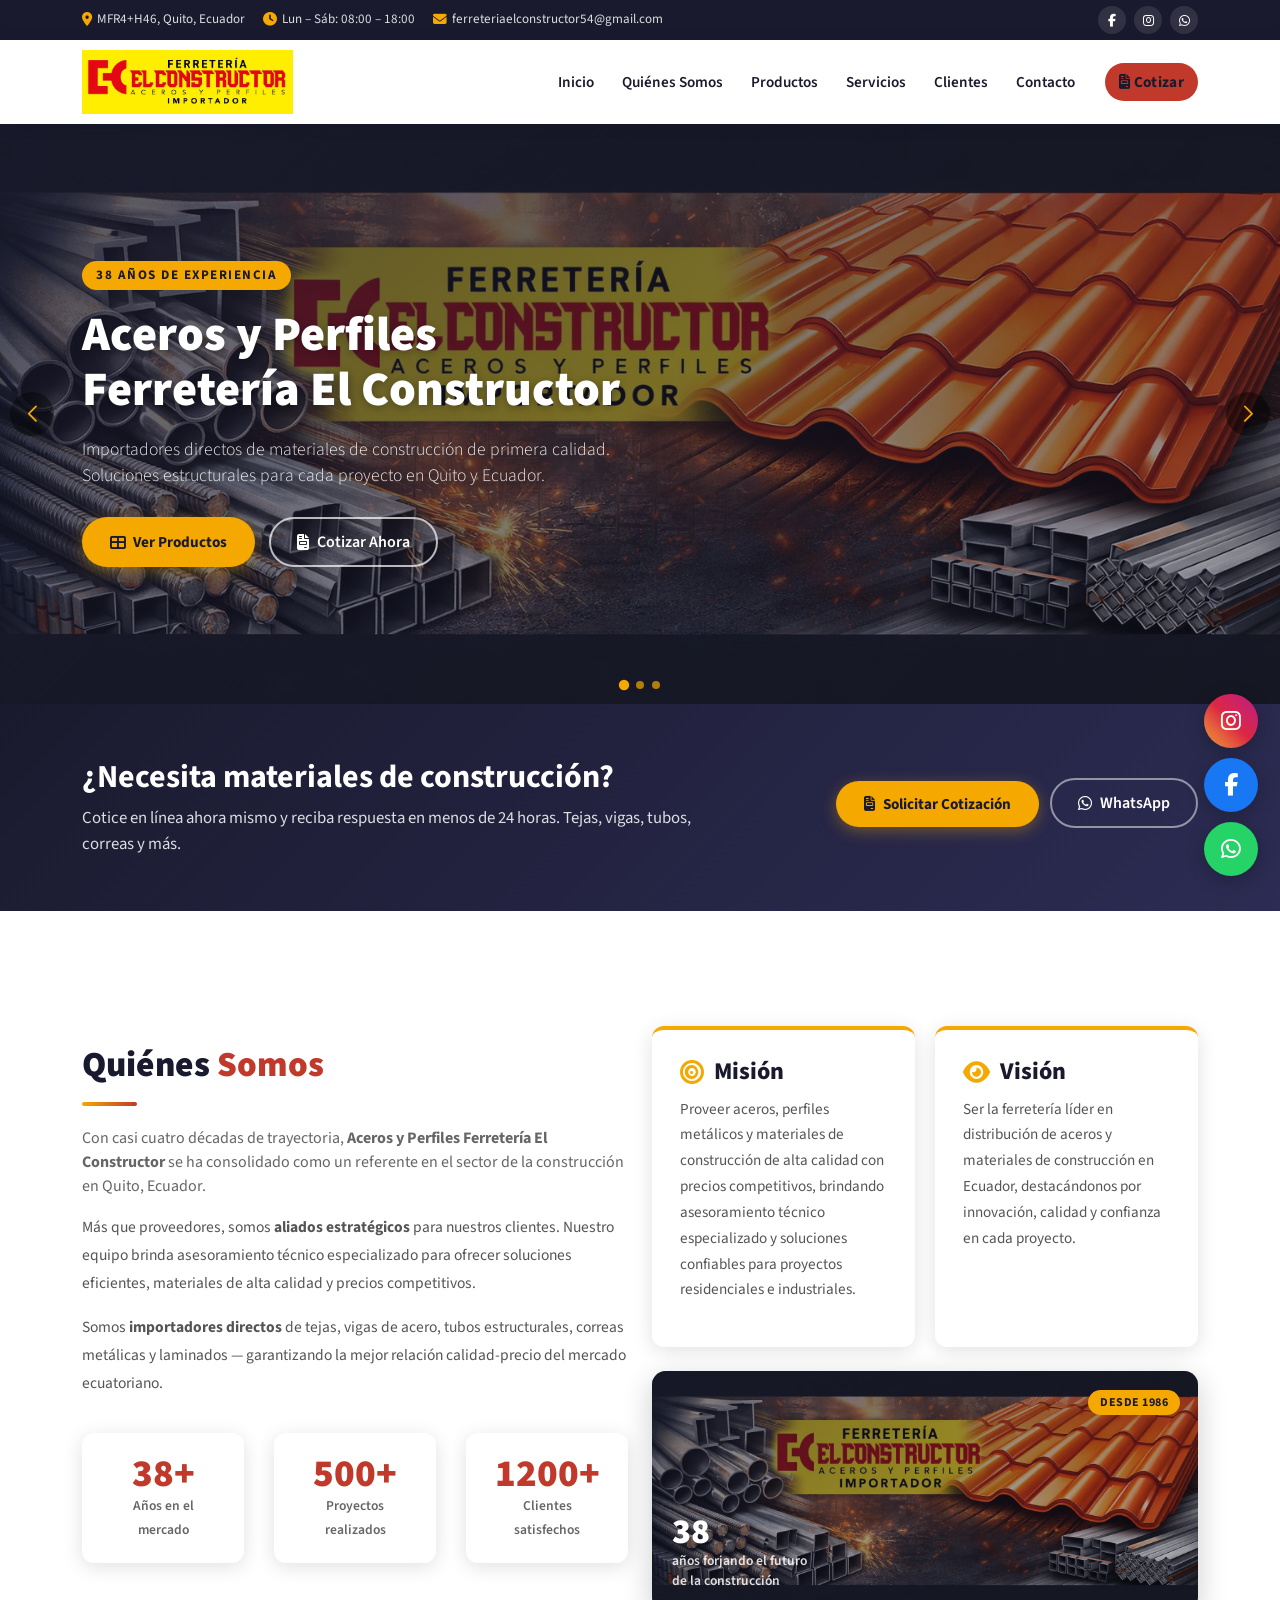
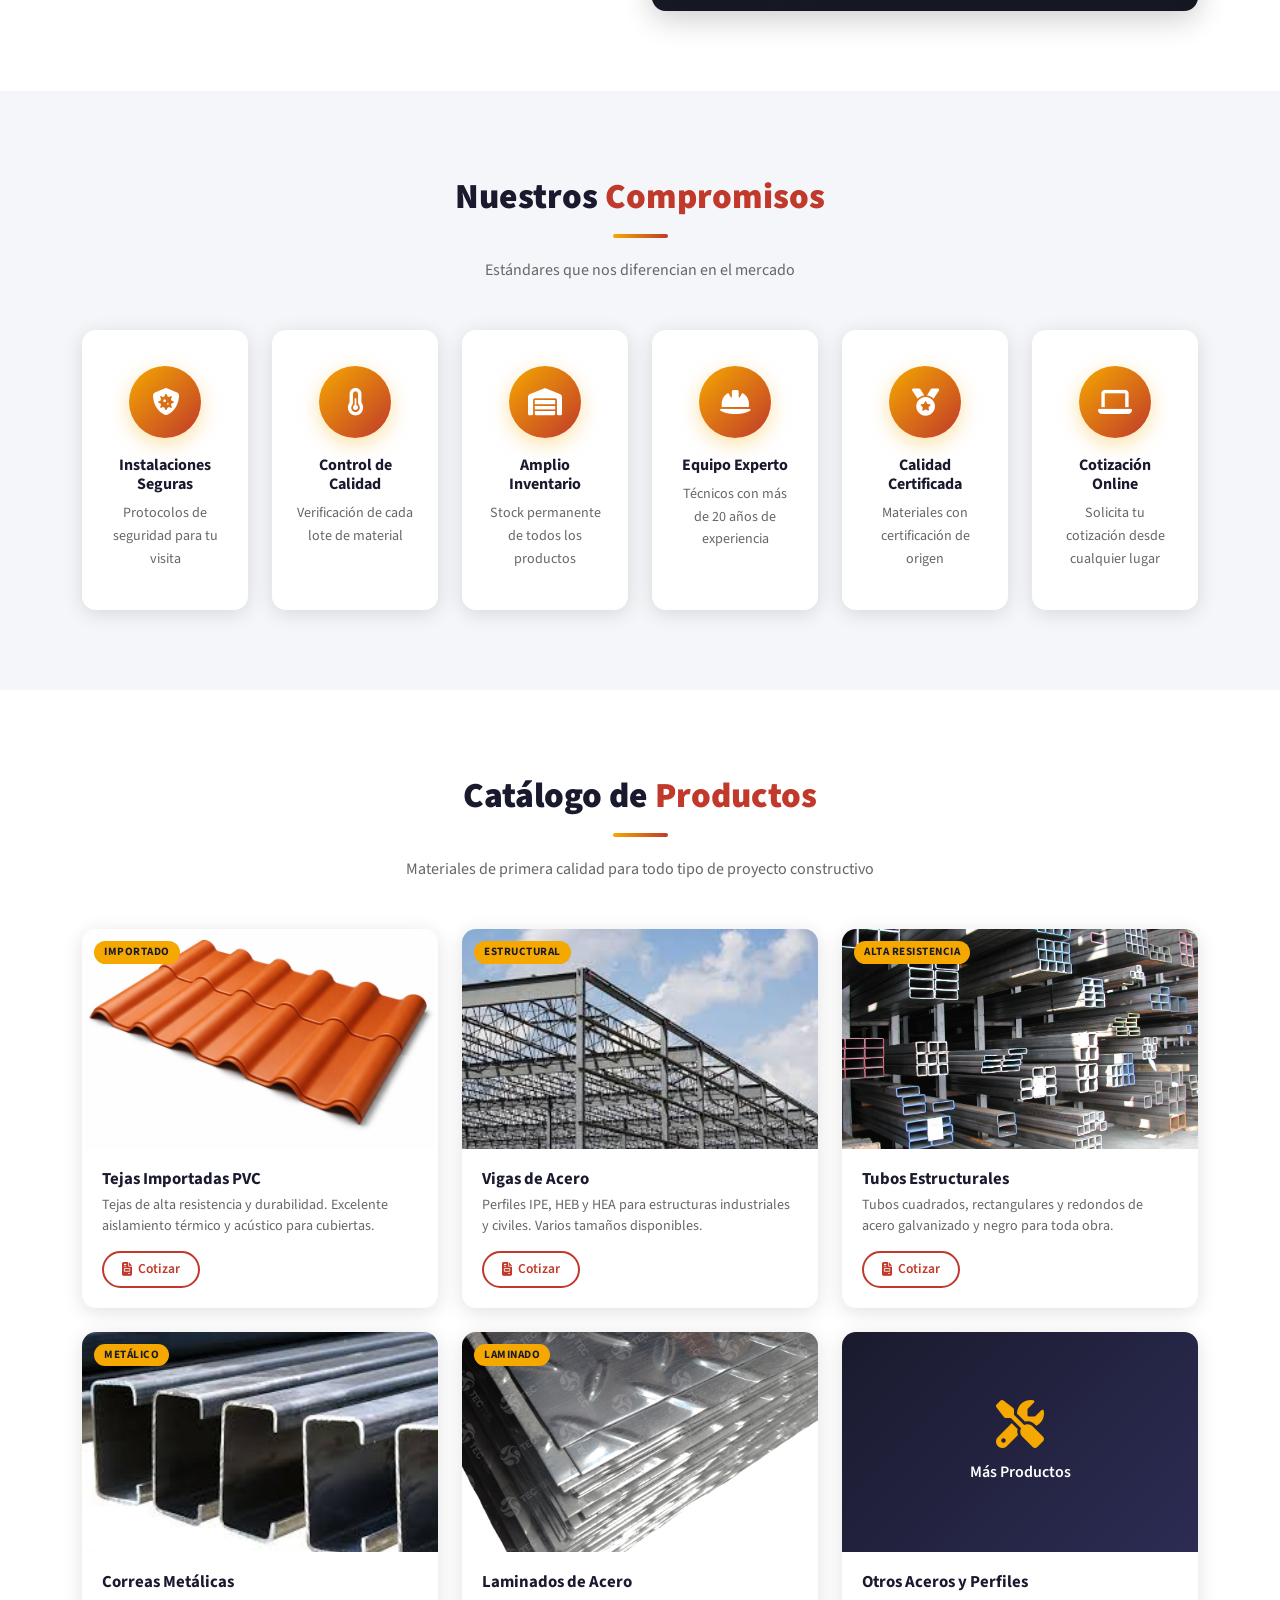
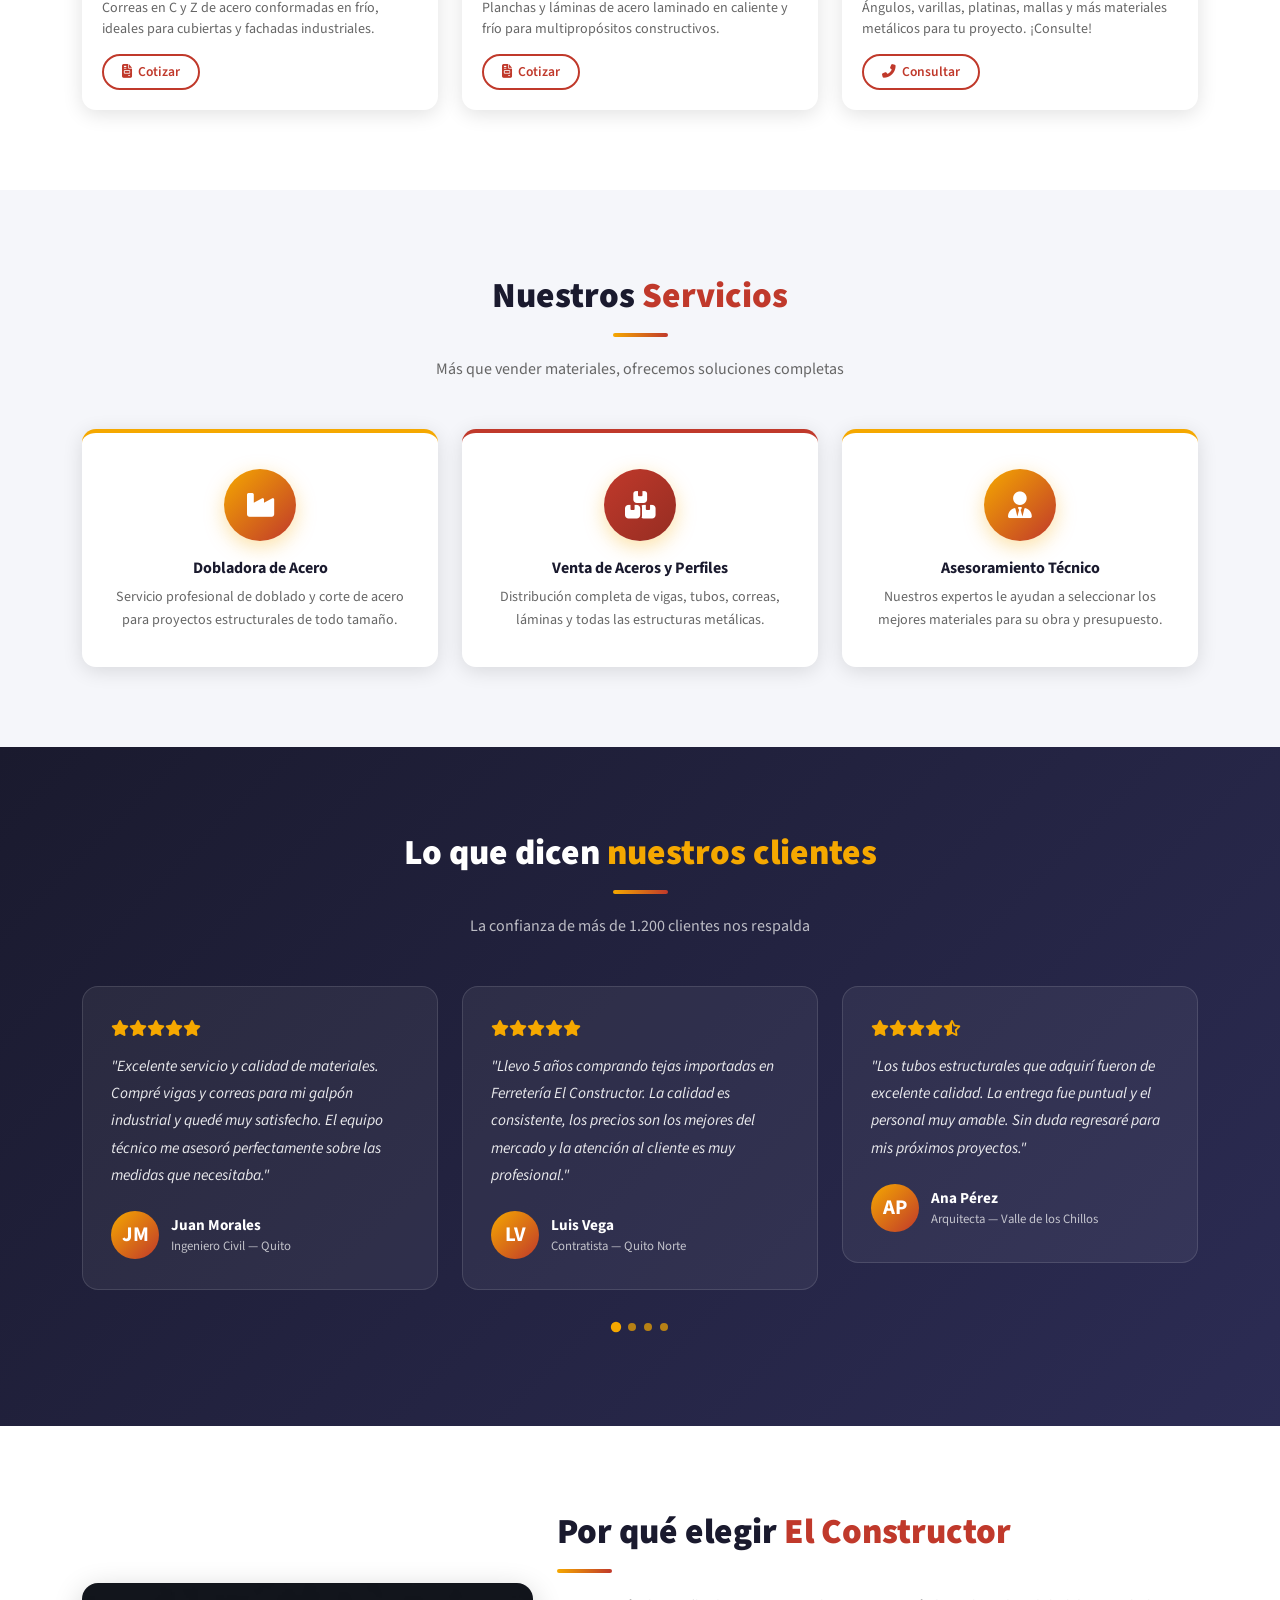
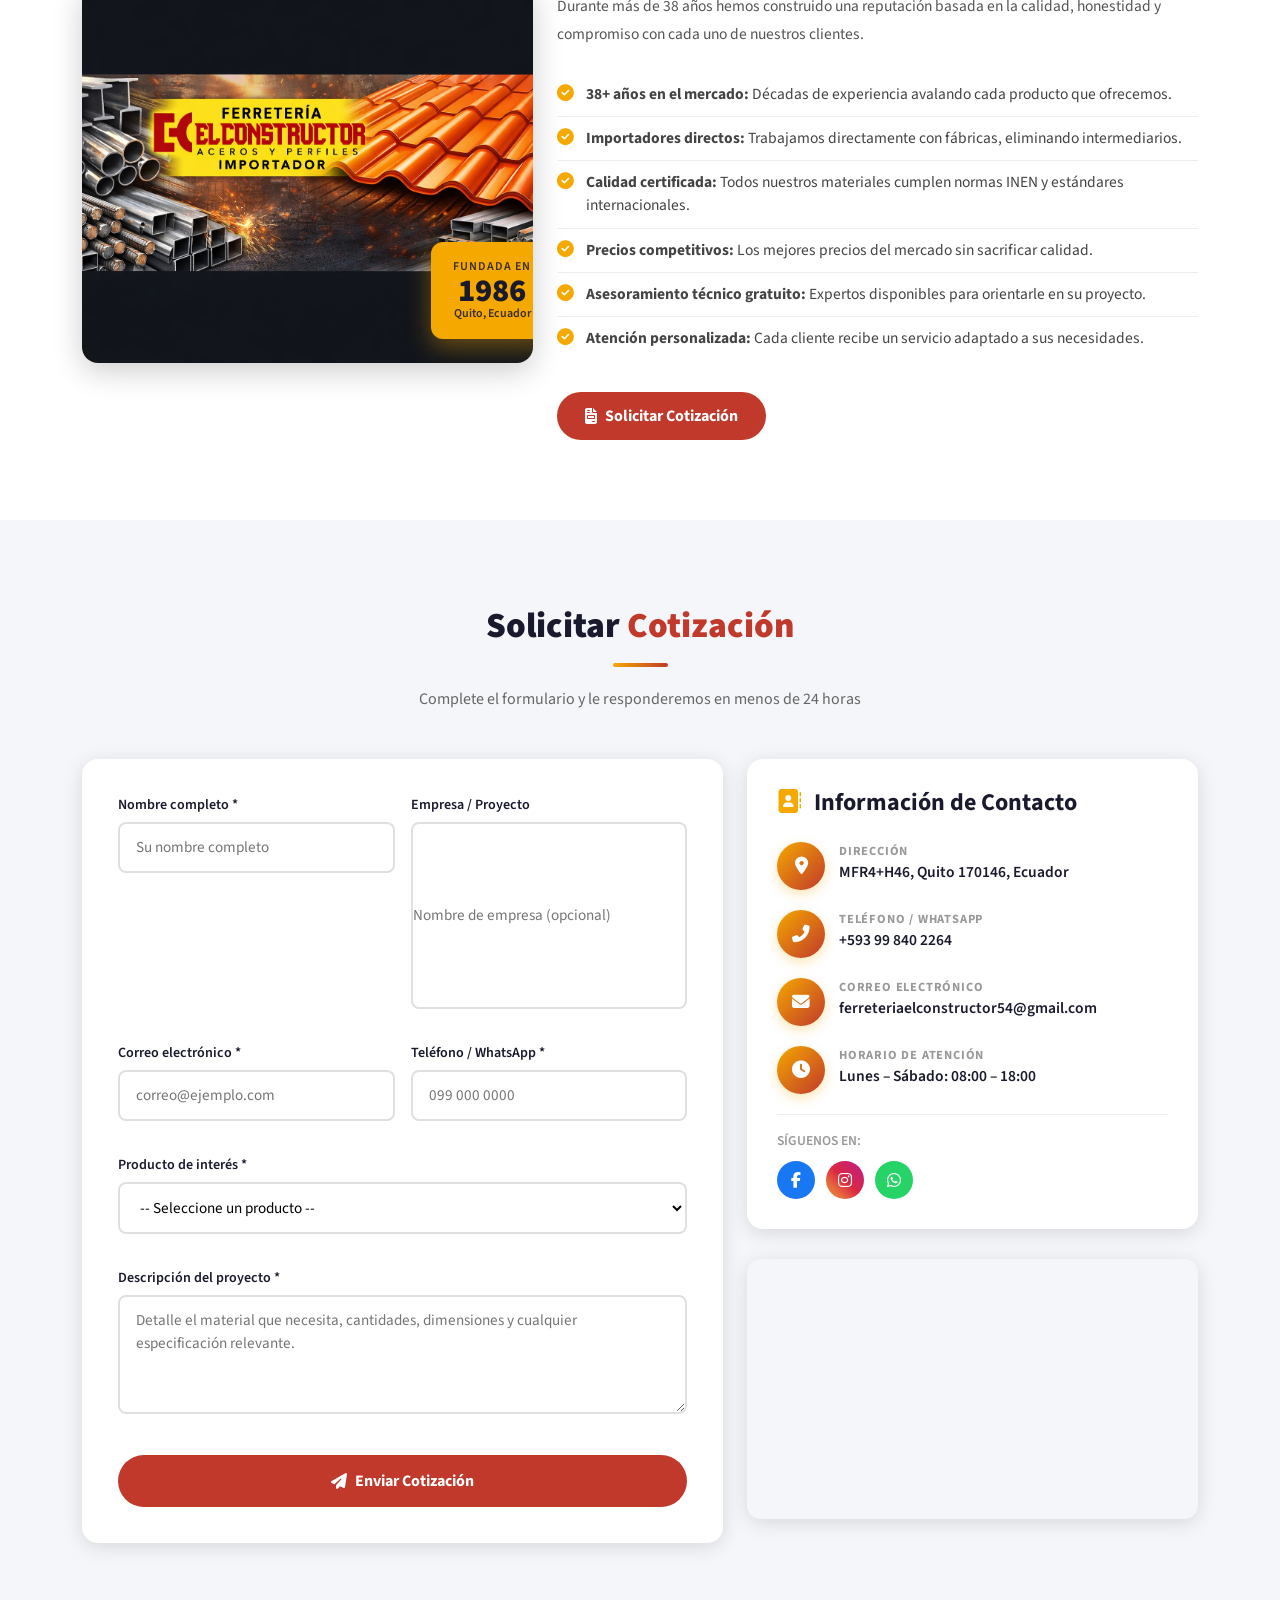
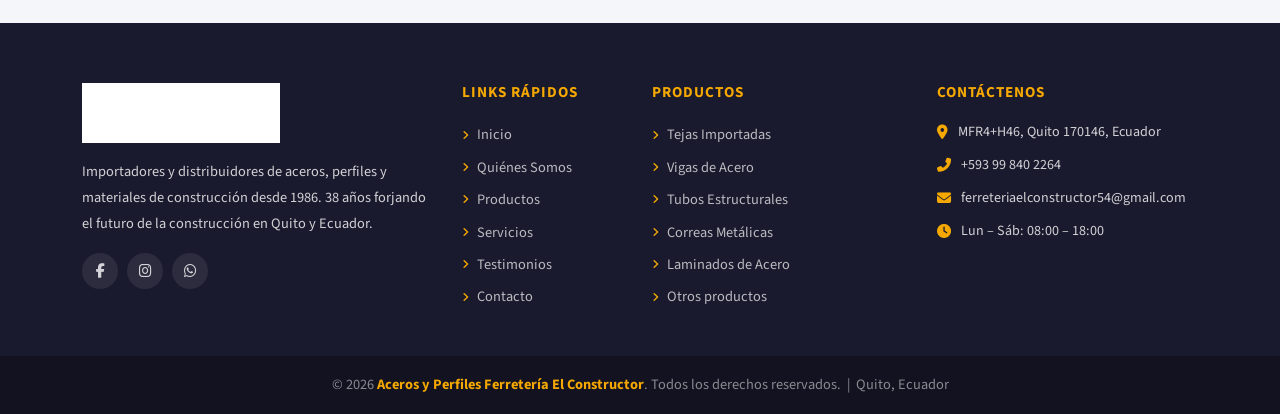
<file: index.html>
<!DOCTYPE html>
<html lang="es">
<head> <link rel="canonical" href="https://acero-superfilesferreteriaelconstructor.com/" />

  <!-- ===== META BÁSICO ===== -->
  <meta charset="UTF-8">
  <meta name="viewport" content="width=device-width, initial-scale=1.0">
  <meta http-equiv="X-UA-Compatible" content="IE=edge">

  <!-- ===== SEO ===== -->
  <title>Aceros y Perfiles Ferretería El Constructor | 38 Años en Quito, Ecuador</title>
  <meta name="description" content="Aceros y Perfiles Ferretería El Constructor — 38 años de experiencia en el sector de la construcción. Importadores directos de tejas, vigas de acero, tubos estructurales, correas metálicas y laminados en Quito, Ecuador. Cotice en línea.">
  <meta name="keywords" content="ferretería constructor quito, aceros perfiles quito, vigas acero ecuador, tubos estructurales quito, tejas importadas ecuador, correas metálicas, laminados acero, construcción quito ecuador, ferretería 38 años">
  <meta name="author" content="Aceros y Perfiles Ferretería El Constructor">
  <meta name="robots" content="index, follow">
  <link rel="canonical" href="https://acero-superfilesferreteriaelconstructor.com/">
  <meta name="google-site-verification" content="0gqVkyu2HsP-07EftXAkBr2sDrarNq_FkEBTPM-nQwk" />
  <!-- ===== OPEN GRAPH / REDES SOCIALES ===== -->
  <meta property="og:title" content="Aceros y Perfiles Ferretería El Constructor | Quito Ecuador">
  <meta property="og:description" content="38 años importando y distribuyendo aceros, perfiles y materiales de construcción en Quito. Cotice en línea ahora.">
  <meta property="og:image" content="banner.jpg">
  <meta property="og:url" content="https://acero-superfilesferreteriaelconstructor.com/">
  <meta property="og:type" content="website">
  <meta property="og:locale" content="es_EC">
  <meta name="twitter:card" content="summary_large_image">
  <meta name="twitter:title" content="Ferretería El Constructor | Aceros y Perfiles — Quito">
  <meta name="twitter:description" content="38 años en construcción. Importadores directos. Cotice en línea.">
  <meta name="twitter:image" content="banner.jpg">

  <!-- ===== FAVICON ===== -->
  <link rel="icon" href="logo.png" type="image/png">
  <link rel="apple-touch-icon" href="logo.png">

  <!-- ===== GOOGLE FONTS ===== -->
  <link rel="preconnect" href="https://fonts.googleapis.com">
  <link rel="preconnect" href="https://fonts.gstatic.com" crossorigin>
  <link href="https://fonts.googleapis.com/css2?family=Source+Sans+Pro:wght@300;400;600;700;900&family=Roboto:wght@300;400;500;700&display=swap" rel="stylesheet">

  <!-- ===== BOOTSTRAP 5 ===== -->
  <link href="https://cdn.jsdelivr.net/npm/bootstrap@5.3.3/dist/css/bootstrap.min.css" rel="stylesheet">

  <!-- ===== FONT AWESOME 6 ===== -->
  <link href="https://cdnjs.cloudflare.com/ajax/libs/font-awesome/6.5.0/css/all.min.css" rel="stylesheet">

  <!-- ===== SWIPER CSS ===== -->
  <link href="https://cdn.jsdelivr.net/npm/swiper@11/swiper-bundle.min.css" rel="stylesheet">

  <!-- ===== AOS ANIMATIONS ===== -->
  <link href="https://cdn.jsdelivr.net/npm/aos@2.3.4/dist/aos.css" rel="stylesheet">

  <!-- ===== ESTILOS PROPIOS ===== -->
  <style>

    /* ── VARIABLES ─────────────────────────────────── */
    :root {
      --amarillo:  #f5a800;
      --amarillo-oscuro: #d48f00;
      --rojo:      #c0392b;
      --rojo-oscuro: #962d22;
      --gris-oscuro: #1a1a2e;
      --gris-medio: #2c2c54;
      --gris-claro: #f5f6fa;
      --texto:     #333;
      --blanco:    #ffffff;
      --sombra:    0 4px 20px rgba(0,0,0,.12);
      --sombra-hover: 0 8px 30px rgba(0,0,0,.2);
      --transicion: all .3s ease;
      --font-primary: 'Source Sans Pro', sans-serif;
      --font-secondary: 'Roboto', sans-serif;
    }

    /* ── RESET / BASE ───────────────────────────────── */
    *, *::before, *::after { box-sizing: border-box; margin: 0; padding: 0; }

    html { scroll-behavior: smooth; }

    body {
      font-family: var(--font-primary);
      background: var(--blanco);
      color: var(--texto);
      overflow-x: hidden;
    }

    a { text-decoration: none; transition: var(--transicion); }

    img { max-width: 100%; height: auto; }

    /* ── TOP BAR ────────────────────────────────────── */
    #topbar {
      background: var(--gris-oscuro);
      color: rgba(255,255,255,.85);
      font-size: .82rem;
      padding: 6px 0;
    }

    #topbar a { color: rgba(255,255,255,.85); }
    #topbar a:hover { color: var(--amarillo); }

    #topbar .topbar-item {
      display: inline-flex;
      align-items: center;
      gap: 5px;
      margin-right: 18px;
    }

    #topbar .topbar-item i { color: var(--amarillo); font-size: .85rem; }

    #topbar .social-links a {
      display: inline-flex;
      align-items: center;
      justify-content: center;
      width: 28px;
      height: 28px;
      border-radius: 50%;
      background: rgba(255,255,255,.1);
      color: var(--blanco);
      margin-left: 5px;
      font-size: .8rem;
      transition: var(--transicion);
    }

    #topbar .social-links a:hover { background: var(--amarillo); color: var(--gris-oscuro); }

    /* ── HEADER STICKY ──────────────────────────────── */
    #header {
      background: var(--blanco);
      box-shadow: 0 2px 15px rgba(0,0,0,.08);
      position: sticky;
      top: 0;
      z-index: 1000;
      transition: var(--transicion);
    }

    #header.scrolled {
      box-shadow: 0 4px 25px rgba(0,0,0,.15);
    }

    .header-inner {
      padding: 10px 0;
      display: flex;
      align-items: center;
      justify-content: space-between;
    }

    .logo-wrap img { height: 64px; width: auto; object-fit: contain; }

    /* Navegación */
    .navbar-main .nav-link {
      font-family: var(--font-primary);
      font-weight: 600;
      font-size: .95rem;
      color: var(--gris-oscuro) !important;
      padding: 8px 14px !important;
      border-radius: 4px;
      transition: var(--transicion);
      position: relative;
    }

    .navbar-main .nav-link::after {
      content: '';
      position: absolute;
      bottom: 2px;
      left: 14px;
      right: 14px;
      height: 2px;
      background: var(--amarillo);
      transform: scaleX(0);
      transition: transform .3s ease;
    }

    .navbar-main .nav-link:hover,
    .navbar-main .nav-link.active {
      color: var(--rojo) !important;
    }

    .navbar-main .nav-link:hover::after,
    .navbar-main .nav-link.active::after { transform: scaleX(1); }

    /* Botón cotizar en header */
    .btn-cotizar-header {
      background: var(--rojo);
      color: var(--blanco) !important;
      border-radius: 25px !important;
      padding: 8px 22px !important;
      font-weight: 700 !important;
      letter-spacing: .3px;
    }

    .btn-cotizar-header:hover {
      background: var(--rojo-oscuro);
      color: var(--blanco) !important;
    }

    .btn-cotizar-header::after { display: none !important; }

    /* Hamburger custom */
    .navbar-toggler {
      border: 2px solid var(--amarillo) !important;
      border-radius: 6px;
      padding: 6px 10px;
    }

    .navbar-toggler-icon {
      background-image: url("data:image/svg+xml,%3csvg xmlns='http://www.w3.org/2000/svg' viewBox='0 0 30 30'%3e%3cpath stroke='rgba%280%2C0%2C0%2C0.75%29' stroke-linecap='round' stroke-miterlimit='10' stroke-width='2' d='M4 7h22M4 15h22M4 23h22'/%3e%3c/svg%3e") !important;
    }

    /* ── HERO SLIDER ────────────────────────────────── */
    #hero {
      position: relative;
      overflow: hidden;
    }

    .hero-swiper { width: 100%; }

    .hero-slide {
      position: relative;
      height: 580px;
      background-size: cover;
      background-position: center;
      display: flex;
      align-items: center;
    }

    @media (max-width: 768px) { .hero-slide { height: 400px; } }

    .hero-slide::before {
      content: '';
      position: absolute;
      inset: 0;
      background: linear-gradient(135deg, rgba(26,26,46,.75) 0%, rgba(26,26,46,.4) 100%);
    }

    .hero-content {
      position: relative;
      z-index: 2;
      color: var(--blanco);
      max-width: 650px;
    }

    .hero-content .badge-top {
      background: var(--amarillo);
      color: var(--gris-oscuro);
      font-weight: 700;
      font-size: .82rem;
      letter-spacing: 1.5px;
      text-transform: uppercase;
      padding: 5px 14px;
      border-radius: 20px;
      display: inline-block;
      margin-bottom: 18px;
    }

    .hero-content h1 {
      font-size: clamp(1.8rem, 4vw, 3rem);
      font-weight: 900;
      line-height: 1.15;
      margin-bottom: 18px;
      text-shadow: 0 2px 8px rgba(0,0,0,.3);
    }

    .hero-content p {
      font-size: 1.1rem;
      opacity: .9;
      margin-bottom: 28px;
      font-weight: 300;
    }

    .hero-btns { display: flex; gap: 14px; flex-wrap: wrap; }

    .swiper-pagination-bullet { background: var(--amarillo) !important; opacity: .7; }
    .swiper-pagination-bullet-active { opacity: 1; transform: scale(1.3); }

    .swiper-button-next,
    .swiper-button-prev {
      color: var(--amarillo) !important;
      background: rgba(0,0,0,.4);
      width: 44px !important;
      height: 44px !important;
      border-radius: 50%;
    }

    .swiper-button-next::after,
    .swiper-button-prev::after { font-size: 1rem !important; font-weight: 900; }

    /* ── BOTONES GLOBALES ───────────────────────────── */
    .btn-primary-custom {
      background: var(--amarillo);
      color: var(--gris-oscuro);
      font-weight: 700;
      padding: 12px 28px;
      border-radius: 30px;
      border: none;
      display: inline-flex;
      align-items: center;
      gap: 8px;
      transition: var(--transicion);
      font-size: .95rem;
      box-shadow: 0 4px 15px rgba(245,168,0,.35);
    }

    .btn-primary-custom:hover {
      background: var(--amarillo-oscuro);
      color: var(--gris-oscuro);
      transform: translateY(-2px);
      box-shadow: 0 8px 25px rgba(245,168,0,.45);
    }

    .btn-secondary-custom {
      background: transparent;
      color: var(--blanco);
      font-weight: 600;
      padding: 11px 26px;
      border-radius: 30px;
      border: 2px solid rgba(255,255,255,.7);
      display: inline-flex;
      align-items: center;
      gap: 8px;
      transition: var(--transicion);
    }

    .btn-secondary-custom:hover {
      background: var(--blanco);
      color: var(--gris-oscuro);
      border-color: var(--blanco);
    }

    .btn-rojo {
      background: var(--rojo);
      color: var(--blanco) !important;
      font-weight: 700;
      padding: 12px 28px;
      border-radius: 30px;
      border: none;
      display: inline-flex;
      align-items: center;
      gap: 8px;
      transition: var(--transicion);
    }

    .btn-rojo:hover {
      background: var(--rojo-oscuro);
      transform: translateY(-2px);
    }

    /* ── SECTION HELPERS ────────────────────────────── */
    .section-title {
      font-size: clamp(1.6rem, 3vw, 2.2rem);
      font-weight: 900;
      color: var(--gris-oscuro);
      margin-bottom: 10px;
    }

    .section-title span { color: var(--rojo); }

    .section-subtitle {
      color: #666;
      font-size: 1rem;
      margin-bottom: 40px;
    }

    .divider {
      width: 55px;
      height: 4px;
      background: linear-gradient(90deg, var(--amarillo), var(--rojo));
      border-radius: 2px;
      margin: 10px auto 20px;
    }

    .divider-left { margin-left: 0; }

    .bg-light-custom { background: var(--gris-claro); }

    /* ── SECCIÓN COTIZACIÓN CTA ─────────────────────── */
    #cta-cotizacion {
      background: linear-gradient(135deg, var(--gris-oscuro) 0%, var(--gris-medio) 100%);
      color: var(--blanco);
      padding: 54px 0;
    }

    #cta-cotizacion h2 {
      font-size: clamp(1.4rem, 3vw, 2rem);
      font-weight: 700;
      margin-bottom: 10px;
    }

    #cta-cotizacion p { opacity: .85; font-size: 1.05rem; margin-bottom: 0; }

    /* ── SECCIÓN SOBRE NOSOTROS ─────────────────────── */
    #nosotros { padding: 80px 0; }

    .nosotros-stats {
      display: flex;
      gap: 30px;
      flex-wrap: wrap;
      margin-top: 35px;
    }

    .stat-box {
      text-align: center;
      background: var(--blanco);
      border-radius: 12px;
      padding: 22px 28px;
      box-shadow: var(--sombra);
      flex: 1;
      min-width: 120px;
      transition: var(--transicion);
    }

    .stat-box:hover { transform: translateY(-5px); box-shadow: var(--sombra-hover); }

    .stat-box .stat-num {
      font-size: 2.4rem;
      font-weight: 900;
      color: var(--rojo);
      line-height: 1;
      display: block;
    }

    .stat-box .stat-label {
      font-size: .85rem;
      font-weight: 600;
      color: #666;
      margin-top: 4px;
    }

    .mision-vision {
      display: grid;
      grid-template-columns: 1fr 1fr;
      gap: 20px;
      margin-top: 35px;
    }

    @media (max-width: 576px) { .mision-vision { grid-template-columns: 1fr; } }

    .mv-card {
      background: var(--blanco);
      border-radius: 12px;
      padding: 28px;
      box-shadow: var(--sombra);
      border-top: 4px solid var(--amarillo);
      transition: var(--transicion);
    }

    .mv-card:hover { transform: translateY(-4px); box-shadow: var(--sombra-hover); }

    .mv-card h4 {
      font-weight: 800;
      color: var(--gris-oscuro);
      margin-bottom: 10px;
      display: flex;
      align-items: center;
      gap: 10px;
    }

    .mv-card h4 i { color: var(--amarillo); }

    .mv-card p { color: #555; line-height: 1.7; font-size: .95rem; }

    /* ── SECCIÓN FORTALEZAS / PROTOCOLOS ────────────── */
    #fortalezas-cards { padding: 80px 0; }

    .fortaleza-card {
      background: var(--blanco);
      border-radius: 14px;
      padding: 36px 24px;
      text-align: center;
      box-shadow: var(--sombra);
      transition: var(--transicion);
      height: 100%;
      border-bottom: 4px solid transparent;
    }

    .fortaleza-card:hover {
      transform: translateY(-8px);
      box-shadow: var(--sombra-hover);
      border-bottom-color: var(--amarillo);
    }

    .fortaleza-icon {
      width: 72px;
      height: 72px;
      border-radius: 50%;
      background: linear-gradient(135deg, var(--amarillo) 0%, var(--rojo) 100%);
      color: var(--blanco);
      font-size: 1.7rem;
      display: flex;
      align-items: center;
      justify-content: center;
      margin: 0 auto 18px;
      box-shadow: 0 6px 20px rgba(245,168,0,.35);
    }

    .fortaleza-card h5 {
      font-weight: 700;
      font-size: 1rem;
      color: var(--gris-oscuro);
      margin-bottom: 8px;
    }

    .fortaleza-card p { font-size: .88rem; color: #666; line-height: 1.6; margin: 0; }

    /* ── SECCIÓN PRODUCTOS ──────────────────────────── */
    #productos { padding: 80px 0; }

    .producto-card {
      background: var(--blanco);
      border-radius: 14px;
      overflow: hidden;
      box-shadow: var(--sombra);
      transition: var(--transicion);
      height: 100%;
    }

    .producto-card:hover {
      transform: translateY(-8px);
      box-shadow: var(--sombra-hover);
    }

    .producto-img-wrap {
      overflow: hidden;
      height: 220px;
      position: relative;
    }

    .producto-img-wrap img {
      width: 100%;
      height: 100%;
      object-fit: cover;
      transition: transform .5s ease;
    }

    .producto-card:hover .producto-img-wrap img { transform: scale(1.07); }

    .producto-badge {
      position: absolute;
      top: 12px;
      left: 12px;
      background: var(--amarillo);
      color: var(--gris-oscuro);
      font-size: .7rem;
      font-weight: 700;
      padding: 3px 10px;
      border-radius: 20px;
      letter-spacing: .5px;
      text-transform: uppercase;
    }

    .producto-body {
      padding: 20px;
    }

    .producto-body h5 {
      font-weight: 700;
      color: var(--gris-oscuro);
      margin-bottom: 6px;
      font-size: 1.05rem;
    }

    .producto-body p { font-size: .88rem; color: #666; margin-bottom: 14px; line-height: 1.5; }

    .btn-producto {
      background: transparent;
      color: var(--rojo);
      border: 2px solid var(--rojo);
      border-radius: 20px;
      padding: 6px 18px;
      font-size: .85rem;
      font-weight: 600;
      transition: var(--transicion);
      display: inline-flex;
      align-items: center;
      gap: 6px;
    }

    .btn-producto:hover {
      background: var(--rojo);
      color: var(--blanco);
    }

    /* ── SECCIÓN TESTIMONIOS ────────────────────────── */
    #testimonios {
      padding: 80px 0;
      background: linear-gradient(135deg, var(--gris-oscuro) 0%, var(--gris-medio) 100%);
      color: var(--blanco);
    }

    .testimonio-card {
      background: rgba(255,255,255,.06);
      border: 1px solid rgba(255,255,255,.12);
      border-radius: 16px;
      padding: 30px 28px;
      height: 100%;
    }

    .testimonio-estrellas { color: var(--amarillo); margin-bottom: 12px; font-size: 1rem; }

    .testimonio-texto {
      font-size: .97rem;
      line-height: 1.75;
      opacity: .9;
      margin-bottom: 22px;
      font-style: italic;
    }

    .testimonio-autor { display: flex; align-items: center; gap: 12px; }

    .testimonio-avatar {
      width: 48px;
      height: 48px;
      border-radius: 50%;
      background: linear-gradient(135deg, var(--amarillo), var(--rojo));
      display: flex;
      align-items: center;
      justify-content: center;
      font-size: 1.3rem;
      color: var(--blanco);
      font-weight: 700;
      flex-shrink: 0;
    }

    .testimonio-autor-info .nombre { font-weight: 700; font-size: .95rem; }
    .testimonio-autor-info .cargo { font-size: .8rem; opacity: .7; }

    .testimonios-swiper .swiper-pagination-bullet { background: var(--amarillo) !important; }

    /* ── SECCIÓN EMPRESA / FORTALEZAS ───────────────── */
    #empresa { padding: 80px 0; }

    .empresa-img-wrap {
      border-radius: 16px;
      overflow: hidden;
      box-shadow: var(--sombra-hover);
      position: relative;
    }

    .empresa-img-wrap img { width: 100%; height: 100%; object-fit: cover; min-height: 380px; }

    .empresa-badge {
      position: absolute;
      bottom: 24px;
      right: -20px;
      background: var(--amarillo);
      color: var(--gris-oscuro);
      font-weight: 900;
      font-size: 1.4rem;
      padding: 18px 22px;
      border-radius: 12px;
      text-align: center;
      box-shadow: 0 8px 25px rgba(245,168,0,.4);
      line-height: 1.2;
    }

    @media (max-width: 991px) { .empresa-badge { right: 24px; } }

    .empresa-puntos { list-style: none; padding: 0; margin-top: 20px; }

    .empresa-puntos li {
      display: flex;
      align-items: flex-start;
      gap: 12px;
      padding: 10px 0;
      border-bottom: 1px solid #eee;
      font-size: .97rem;
      color: #444;
    }

    .empresa-puntos li:last-child { border-bottom: none; }

    .empresa-puntos li i {
      color: var(--amarillo);
      font-size: 1.05rem;
      margin-top: 2px;
      flex-shrink: 0;
    }

    /* ── SECCIÓN CONTACTO ───────────────────────────── */
    #contacto { padding: 80px 0; background: var(--gris-claro); }

    .form-control-custom {
      width: 100%;
      padding: 12px 16px;
      border: 2px solid #e0e0e0;
      border-radius: 8px;
      font-size: .95rem;
      transition: var(--transicion);
      background: var(--blanco);
      font-family: var(--font-primary);
    }

    .form-control-custom:focus {
      outline: none;
      border-color: var(--amarillo);
      box-shadow: 0 0 0 4px rgba(245,168,0,.12);
    }

    .form-label-custom {
      font-weight: 600;
      font-size: .88rem;
      color: var(--gris-oscuro);
      margin-bottom: 6px;
      display: block;
    }

    .form-group-custom { margin-bottom: 18px; }

    .contacto-info-item {
      display: flex;
      align-items: flex-start;
      gap: 14px;
      margin-bottom: 20px;
    }

    .contacto-icon {
      width: 48px;
      height: 48px;
      border-radius: 50%;
      background: linear-gradient(135deg, var(--amarillo), var(--rojo));
      color: var(--blanco);
      display: flex;
      align-items: center;
      justify-content: center;
      font-size: 1.1rem;
      flex-shrink: 0;
      box-shadow: 0 4px 12px rgba(245,168,0,.3);
    }

    .contacto-info-text .label { font-size: .78rem; font-weight: 700; color: #999; text-transform: uppercase; letter-spacing: .8px; }
    .contacto-info-text .value { font-weight: 600; color: var(--gris-oscuro); font-size: .97rem; }

    .mapa-wrap {
      border-radius: 14px;
      overflow: hidden;
      box-shadow: var(--sombra);
      margin-top: 30px;
    }

    /* ── FLOATING BUTTONS ───────────────────────────── */
    .float-buttons {
      position: fixed;
      bottom: 24px;
      right: 22px;
      z-index: 9999;
      display: flex;
      flex-direction: column;
      gap: 10px;
    }

    .float-btn {
      width: 54px;
      height: 54px;
      border-radius: 50%;
      display: flex;
      align-items: center;
      justify-content: center;
      font-size: 1.4rem;
      color: var(--blanco);
      box-shadow: 0 4px 18px rgba(0,0,0,.25);
      transition: var(--transicion);
      text-decoration: none;
    }

    .float-btn:hover { transform: scale(1.12); color: var(--blanco); box-shadow: 0 8px 30px rgba(0,0,0,.35); }

    .float-whatsapp { background: #25D366; }
    .float-facebook { background: #1877F2; }
    .float-instagram { background: linear-gradient(45deg, #f09433, #e6683c, #dc2743, #cc2366, #bc1888); }

    /* ── FOOTER ─────────────────────────────────────── */
    #footer {
      background: var(--gris-oscuro);
      color: rgba(255,255,255,.8);
      padding: 60px 0 0;
    }

    #footer .footer-logo img { height: 60px; filter: brightness(0) invert(1); }

    #footer h5 {
      color: var(--amarillo);
      font-weight: 700;
      font-size: .95rem;
      text-transform: uppercase;
      letter-spacing: 1px;
      margin-bottom: 20px;
    }

    #footer p { font-size: .9rem; line-height: 1.8; }

    #footer .footer-links { list-style: none; padding: 0; margin: 0; }

    #footer .footer-links li { margin-bottom: 8px; }

    #footer .footer-links a {
      color: rgba(255,255,255,.7);
      font-size: .9rem;
      display: inline-flex;
      align-items: center;
      gap: 8px;
      transition: var(--transicion);
    }

    #footer .footer-links a:hover { color: var(--amarillo); padding-left: 4px; }

    #footer .footer-links a i { font-size: .7rem; color: var(--amarillo); }

    #footer .footer-contact-item {
      display: flex;
      align-items: flex-start;
      gap: 10px;
      margin-bottom: 12px;
      font-size: .88rem;
    }

    #footer .footer-contact-item i { color: var(--amarillo); margin-top: 3px; flex-shrink: 0; }

    .footer-social a {
      display: inline-flex;
      align-items: center;
      justify-content: center;
      width: 36px;
      height: 36px;
      border-radius: 50%;
      background: rgba(255,255,255,.08);
      color: rgba(255,255,255,.8);
      margin-right: 6px;
      font-size: .9rem;
      transition: var(--transicion);
    }

    .footer-social a:hover { background: var(--amarillo); color: var(--gris-oscuro); transform: translateY(-3px); }

    .footer-bottom {
      background: rgba(0,0,0,.3);
      margin-top: 40px;
      padding: 16px 0;
      text-align: center;
      font-size: .82rem;
      color: rgba(255,255,255,.5);
    }

    .footer-bottom a { color: var(--amarillo); }

    /* ── SCROLL-TO-TOP ──────────────────────────────── */
    #scrollTop {
      position: fixed;
      bottom: 100px;
      right: 22px;
      width: 44px;
      height: 44px;
      background: var(--amarillo);
      color: var(--gris-oscuro);
      border-radius: 50%;
      display: flex;
      align-items: center;
      justify-content: center;
      font-size: 1.1rem;
      box-shadow: 0 4px 15px rgba(245,168,0,.4);
      cursor: pointer;
      z-index: 9998;
      opacity: 0;
      pointer-events: none;
      transition: var(--transicion);
    }

    #scrollTop.visible { opacity: 1; pointer-events: all; }
    #scrollTop:hover { transform: translateY(-3px); background: var(--amarillo-oscuro); }

    /* ── PRELOADER ──────────────────────────────────── */
    #preloader {
      position: fixed;
      inset: 0;
      background: var(--gris-oscuro);
      z-index: 99999;
      display: flex;
      align-items: center;
      justify-content: center;
      transition: opacity .5s ease;
    }

    #preloader.hide { opacity: 0; pointer-events: none; }

    .preloader-inner {
      text-align: center;
      color: var(--blanco);
    }

    .preloader-inner .spinner {
      width: 50px;
      height: 50px;
      border: 4px solid rgba(255,255,255,.15);
      border-top-color: var(--amarillo);
      border-radius: 50%;
      animation: spin .8s linear infinite;
      margin: 0 auto 16px;
    }

    @keyframes spin { to { transform: rotate(360deg); } }

    /* ── ANIMACIONES ────────────────────────────────── */
    @keyframes fadeInUp {
      from { opacity: 0; transform: translateY(30px); }
      to   { opacity: 1; transform: translateY(0); }
    }

    .animate-fadeInUp {
      animation: fadeInUp .8s ease both;
    }

    .delay-1 { animation-delay: .15s; }
    .delay-2 { animation-delay: .3s; }
    .delay-3 { animation-delay: .45s; }

  </style>

</head>
<body>

<!-- ╔══════════════════════════════════════════════════╗ -->
<!-- ║  PRELOADER                                        ║ -->
<!-- ╚══════════════════════════════════════════════════╝ -->
<div id="preloader">
  <div class="preloader-inner">
    <div class="spinner"></div>
    <p style="font-size:.85rem;opacity:.6;letter-spacing:1px;">Cargando…</p>
  </div>
</div>

<!-- ╔══════════════════════════════════════════════════╗ -->
<!-- ║  TOP BAR                                          ║ -->
<!-- ╚══════════════════════════════════════════════════╝ -->
<div id="topbar">
  <div class="container">
    <div class="d-flex justify-content-between align-items-center flex-wrap" style="gap:6px;">

      <!-- Info izquierda -->
      <div class="d-flex flex-wrap" style="gap:0;">
        <span class="topbar-item">
          <i class="fas fa-map-marker-alt"></i>
          <a href="#contacto">MFR4+H46, Quito, Ecuador</a>
        </span>
        <span class="topbar-item">
          <i class="fas fa-clock"></i>
          Lun – Sáb: 08:00 – 18:00
        </span>
        <span class="topbar-item d-none d-md-inline-flex">
          <i class="fas fa-envelope"></i>
          <a href="mailto:ferreteriaelconstructor54@gmail.com">ferreteriaelconstructor54@gmail.com</a>
        </span>
      </div>

      <!-- Redes sociales -->
      <div class="social-links">
        <a href="https://www.facebook.com/" target="_blank" rel="noopener" aria-label="Facebook"><i class="fab fa-facebook-f"></i></a>
        <a href="https://www.instagram.com/" target="_blank" rel="noopener" aria-label="Instagram"><i class="fab fa-instagram"></i></a>
        <a href="https://wa.me/593998402264" target="_blank" rel="noopener" aria-label="WhatsApp"><i class="fab fa-whatsapp"></i></a>
      </div>

    </div>
  </div>
</div>

<!-- ╔══════════════════════════════════════════════════╗ -->
<!-- ║  HEADER STICKY                                    ║ -->
<!-- ╚══════════════════════════════════════════════════╝ -->
<header id="header">
  <div class="container">
    <div class="header-inner">

      <!-- Logo -->
      <a href="#inicio" class="logo-wrap">
        <img src="logo.png" alt="Aceros y Perfiles Ferretería El Constructor">
      </a>

      <!-- Navbar Bootstrap -->
      <nav class="navbar navbar-expand-lg p-0" id="mainNav">
        <button class="navbar-toggler ms-2" type="button"
                data-bs-toggle="collapse" data-bs-target="#navMenu"
                aria-controls="navMenu" aria-expanded="false"
                aria-label="Abrir menú">
          <span class="navbar-toggler-icon"></span>
        </button>

        <div class="collapse navbar-collapse justify-content-end" id="navMenu">
          <ul class="navbar-nav navbar-main align-items-lg-center gap-lg-0">
            <li class="nav-item"><a class="nav-link active" href="#inicio">Inicio</a></li>
            <li class="nav-item"><a class="nav-link" href="#nosotros">Quiénes Somos</a></li>
            <li class="nav-item"><a class="nav-link" href="#productos">Productos</a></li>
            <li class="nav-item"><a class="nav-link" href="#servicios-sec">Servicios</a></li>
            <li class="nav-item"><a class="nav-link" href="#testimonios">Clientes</a></li>
            <li class="nav-item"><a class="nav-link" href="#contacto">Contacto</a></li>
            <li class="nav-item ms-lg-3 mt-2 mt-lg-0">
              <a class="nav-link btn-cotizar-header" href="#contacto">
                <i class="fas fa-file-invoice me-1"></i>Cotizar
              </a>
            </li>
          </ul>
        </div>
      </nav>

    </div>
  </div>
</header>

<!-- ╔══════════════════════════════════════════════════╗ -->
<!-- ║  HERO SLIDER                                      ║ -->
<!-- ╚══════════════════════════════════════════════════╝ -->
<section id="inicio">
  <div class="swiper hero-swiper">
    <div class="swiper-wrapper">

      <!-- Slide 1 -->
      <div class="swiper-slide hero-slide"
           style="background-image:url('banner.jpg')">
        <div class="container">
          <div class="hero-content animate-fadeInUp">
            <span class="badge-top">38 Años de Experiencia</span>
            <h1>Aceros y Perfiles<br>Ferretería El Constructor</h1>
            <p>Importadores directos de materiales de construcción de primera calidad.<br>
               Soluciones estructurales para cada proyecto en Quito y Ecuador.</p>
            <div class="hero-btns">
              <a href="#productos" class="btn-primary-custom">
                <i class="fas fa-th-large"></i> Ver Productos
              </a>
              <a href="#contacto" class="btn-secondary-custom">
                <i class="fas fa-file-invoice"></i> Cotizar Ahora
              </a>
            </div>
          </div>
        </div>
      </div>

      <!-- Slide 2 -->
      <div class="swiper-slide hero-slide"
           style="background-image:url('teja1.jpg')">
        <div class="container">
          <div class="hero-content animate-fadeInUp">
            <span class="badge-top">Importadores Directos</span>
            <h1>Tejas, Vigas y Perfiles<br>de Alta Calidad</h1>
            <p>Contamos con el stock más amplio de aceros, correas, tubos y laminados.<br>
               Calidad certificada, precios competitivos y entrega oportuna.</p>
            <div class="hero-btns">
              <a href="#productos" class="btn-primary-custom">
                <i class="fas fa-boxes"></i> Nuestro Catálogo
              </a>
              <a href="#nosotros" class="btn-secondary-custom">
                <i class="fas fa-info-circle"></i> Conócenos
              </a>
            </div>
          </div>
        </div>
      </div>

      <!-- Slide 3 -->
      <div class="swiper-slide hero-slide"
           style="background-image:url('viga1.jpg')">
        <div class="container">
          <div class="hero-content animate-fadeInUp">
            <span class="badge-top">Asesoramiento Técnico</span>
            <h1>Soluciones Estructurales<br>para tu Proyecto</h1>
            <p>Nuestro equipo de expertos te guía en la selección del material ideal.<br>
               Desde estructuras industriales hasta proyectos residenciales.</p>
            <div class="hero-btns">
              <a href="#contacto" class="btn-primary-custom">
                <i class="fas fa-phone-alt"></i> Contáctanos
              </a>
              <a href="#fortalezas-sec" class="btn-secondary-custom">
                <i class="fas fa-shield-alt"></i> Por Qué Elegirnos
              </a>
            </div>
          </div>
        </div>
      </div>

    </div>
    <div class="swiper-pagination"></div>
    <div class="swiper-button-next"></div>
    <div class="swiper-button-prev"></div>
  </div>
</section>

<!-- ╔══════════════════════════════════════════════════╗ -->
<!-- ║  CTA COTIZACIÓN                                   ║ -->
<!-- ╚══════════════════════════════════════════════════╝ -->
<section id="cta-cotizacion">
  <div class="container">
    <div class="row align-items-center gy-3">
      <div class="col-lg-7" data-aos="fade-right">
        <h2>¿Necesita materiales de construcción?</h2>
        <p>Cotice en línea ahora mismo y reciba respuesta en menos de 24 horas. Tejas, vigas, tubos, correas y más.</p>
      </div>
      <div class="col-lg-5 text-lg-end" data-aos="fade-left">
        <a href="#contacto" class="btn-primary-custom me-2 mb-2">
          <i class="fas fa-file-invoice"></i> Solicitar Cotización
        </a>
        <a href="https://wa.me/593998402264" target="_blank" rel="noopener"
           class="btn-secondary-custom mb-2"
           style="border-color:rgba(255,255,255,.5);color:var(--blanco);">
          <i class="fab fa-whatsapp"></i> WhatsApp
        </a>
      </div>
    </div>
  </div>
</section>

<!-- ╔══════════════════════════════════════════════════╗ -->
<!-- ║  SOBRE NOSOTROS                                   ║ -->
<!-- ╚══════════════════════════════════════════════════╝ -->
<section id="nosotros">
  <div class="container">
    <div class="row gy-5 align-items-center">

      <!-- Texto -->
      <div class="col-lg-6" data-aos="fade-right">
        <div class="section-title">Quiénes <span>Somos</span></div>
        <div class="divider divider-left"></div>
        <p class="section-subtitle" style="margin-bottom:16px;">
          Con casi cuatro décadas de trayectoria, <strong>Aceros y Perfiles Ferretería El Constructor</strong> se ha
          consolidado como un referente en el sector de la construcción en Quito, Ecuador.
        </p>
        <p style="color:#555;line-height:1.8;font-size:.97rem;margin-bottom:16px;">
          Más que proveedores, somos <strong>aliados estratégicos</strong> para nuestros clientes. Nuestro equipo
          brinda asesoramiento técnico especializado para ofrecer soluciones eficientes, materiales de alta calidad
          y precios competitivos.
        </p>
        <p style="color:#555;line-height:1.8;font-size:.97rem;">
          Somos <strong>importadores directos</strong> de tejas, vigas de acero, tubos estructurales, correas
          metálicas y laminados — garantizando la mejor relación calidad-precio del mercado ecuatoriano.
        </p>

        <!-- Stats -->
        <div class="nosotros-stats">
          <div class="stat-box">
            <span class="stat-num">38+</span>
            <span class="stat-label">Años en el mercado</span>
          </div>
          <div class="stat-box">
            <span class="stat-num">500+</span>
            <span class="stat-label">Proyectos realizados</span>
          </div>
          <div class="stat-box">
            <span class="stat-num">1200+</span>
            <span class="stat-label">Clientes satisfechos</span>
          </div>
        </div>
      </div>

      <!-- Misión / Visión -->
      <div class="col-lg-6" data-aos="fade-left">
        <div class="mision-vision">
          <div class="mv-card">
            <h4><i class="fas fa-bullseye"></i> Misión</h4>
            <p>
              Proveer aceros, perfiles metálicos y materiales de construcción de alta calidad con precios
              competitivos, brindando asesoramiento técnico especializado y soluciones confiables para
              proyectos residenciales e industriales.
            </p>
          </div>
          <div class="mv-card">
            <h4><i class="fas fa-eye"></i> Visión</h4>
            <p>
              Ser la ferretería líder en distribución de aceros y materiales de construcción en Ecuador,
              destacándonos por innovación, calidad y confianza en cada proyecto.
            </p>
          </div>
        </div>

        <!-- Imagen decorativa con contador flotante -->
        <div style="position:relative;margin-top:24px;border-radius:14px;overflow:hidden;box-shadow:var(--sombra-hover);">
          <img src="banner.jpg" alt="Ferretería El Constructor — 38 años" style="width:100%;height:240px;object-fit:cover;">
          <div style="position:absolute;inset:0;background:linear-gradient(135deg,rgba(26,26,46,.6),rgba(26,26,46,.3));"></div>
          <div style="position:absolute;bottom:20px;left:20px;color:white;">
            <div style="font-size:2.2rem;font-weight:900;line-height:1;">38</div>
            <div style="font-size:.85rem;opacity:.85;font-weight:600;">años forjando el futuro<br>de la construcción</div>
          </div>
          <div style="position:absolute;top:18px;right:18px;">
            <span style="background:var(--amarillo);color:var(--gris-oscuro);font-size:.75rem;font-weight:700;padding:4px 12px;border-radius:20px;letter-spacing:.5px;">DESDE 1986</span>
          </div>
        </div>
      </div>

    </div>
  </div>
</section>

<!-- ╔══════════════════════════════════════════════════╗ -->
<!-- ║  FORTALEZAS / PROTOCOLOS (6 tarjetas)             ║ -->
<!-- ╚══════════════════════════════════════════════════╝ -->
<section id="fortalezas-cards" class="bg-light-custom">
  <div class="container">
    <div class="text-center mb-5" data-aos="fade-up">
      <div class="section-title">Nuestros <span>Compromisos</span></div>
      <div class="divider"></div>
      <p class="section-subtitle">Estándares que nos diferencian en el mercado</p>
    </div>

    <div class="row g-4">

      <div class="col-6 col-md-4 col-lg-2" data-aos="fade-up" data-aos-delay="50">
        <div class="fortaleza-card">
          <div class="fortaleza-icon"><i class="fas fa-shield-virus"></i></div>
          <h5>Instalaciones Seguras</h5>
          <p>Protocolos de seguridad para tu visita</p>
        </div>
      </div>

      <div class="col-6 col-md-4 col-lg-2" data-aos="fade-up" data-aos-delay="100">
        <div class="fortaleza-card">
          <div class="fortaleza-icon"><i class="fas fa-thermometer-half"></i></div>
          <h5>Control de Calidad</h5>
          <p>Verificación de cada lote de material</p>
        </div>
      </div>

      <div class="col-6 col-md-4 col-lg-2" data-aos="fade-up" data-aos-delay="150">
        <div class="fortaleza-card">
          <div class="fortaleza-icon"><i class="fas fa-warehouse"></i></div>
          <h5>Amplio Inventario</h5>
          <p>Stock permanente de todos los productos</p>
        </div>
      </div>

      <div class="col-6 col-md-4 col-lg-2" data-aos="fade-up" data-aos-delay="200">
        <div class="fortaleza-card">
          <div class="fortaleza-icon"><i class="fas fa-hard-hat"></i></div>
          <h5>Equipo Experto</h5>
          <p>Técnicos con más de 20 años de experiencia</p>
        </div>
      </div>

      <div class="col-6 col-md-4 col-lg-2" data-aos="fade-up" data-aos-delay="250">
        <div class="fortaleza-card">
          <div class="fortaleza-icon"><i class="fas fa-medal"></i></div>
          <h5>Calidad Certificada</h5>
          <p>Materiales con certificación de origen</p>
        </div>
      </div>

      <div class="col-6 col-md-4 col-lg-2" data-aos="fade-up" data-aos-delay="300">
        <div class="fortaleza-card">
          <div class="fortaleza-icon"><i class="fas fa-laptop"></i></div>
          <h5>Cotización Online</h5>
          <p>Solicita tu cotización desde cualquier lugar</p>
        </div>
      </div>

    </div>
  </div>
</section>

<!-- ╔══════════════════════════════════════════════════╗ -->
<!-- ║  PRODUCTOS                                        ║ -->
<!-- ╚══════════════════════════════════════════════════╝ -->
<section id="productos">
  <div class="container">
    <div class="text-center mb-5" data-aos="fade-up">
      <div class="section-title">Catálogo de <span>Productos</span></div>
      <div class="divider"></div>
      <p class="section-subtitle">Materiales de primera calidad para todo tipo de proyecto constructivo</p>
    </div>

    <div class="row g-4">

      <div class="col-sm-6 col-lg-4" data-aos="fade-up" data-aos-delay="50">
        <div class="producto-card">
          <div class="producto-img-wrap">
            <img src="teja1.jpg" alt="Tejas Importadas PVC">
            <span class="producto-badge">Importado</span>
          </div>
          <div class="producto-body">
            <h5>Tejas Importadas PVC</h5>
            <p>Tejas de alta resistencia y durabilidad. Excelente aislamiento térmico y acústico para cubiertas.</p>
            <a href="#contacto" class="btn-producto">
              <i class="fas fa-file-invoice"></i> Cotizar
            </a>
          </div>
        </div>
      </div>

      <div class="col-sm-6 col-lg-4" data-aos="fade-up" data-aos-delay="100">
        <div class="producto-card">
          <div class="producto-img-wrap">
            <img src="viga1.jpg" alt="Vigas de Acero">
            <span class="producto-badge">Estructural</span>
          </div>
          <div class="producto-body">
            <h5>Vigas de Acero</h5>
            <p>Perfiles IPE, HEB y HEA para estructuras industriales y civiles. Varios tamaños disponibles.</p>
            <a href="#contacto" class="btn-producto">
              <i class="fas fa-file-invoice"></i> Cotizar
            </a>
          </div>
        </div>
      </div>

      <div class="col-sm-6 col-lg-4" data-aos="fade-up" data-aos-delay="150">
        <div class="producto-card">
          <div class="producto-img-wrap">
            <img src="tubo1.jpg" alt="Tubos Estructurales">
            <span class="producto-badge">Alta Resistencia</span>
          </div>
          <div class="producto-body">
            <h5>Tubos Estructurales</h5>
            <p>Tubos cuadrados, rectangulares y redondos de acero galvanizado y negro para toda obra.</p>
            <a href="#contacto" class="btn-producto">
              <i class="fas fa-file-invoice"></i> Cotizar
            </a>
          </div>
        </div>
      </div>

      <div class="col-sm-6 col-lg-4" data-aos="fade-up" data-aos-delay="200">
        <div class="producto-card">
          <div class="producto-img-wrap">
            <img src="correa1.jpg" alt="Correas Metálicas">
            <span class="producto-badge">Metálico</span>
          </div>
          <div class="producto-body">
            <h5>Correas Metálicas</h5>
            <p>Correas en C y Z de acero conformadas en frío, ideales para cubiertas y fachadas industriales.</p>
            <a href="#contacto" class="btn-producto">
              <i class="fas fa-file-invoice"></i> Cotizar
            </a>
          </div>
        </div>
      </div>

      <div class="col-sm-6 col-lg-4" data-aos="fade-up" data-aos-delay="250">
        <div class="producto-card">
          <div class="producto-img-wrap">
            <img src="laminado1.jpg" alt="Laminados de Acero">
            <span class="producto-badge">Laminado</span>
          </div>
          <div class="producto-body">
            <h5>Laminados de Acero</h5>
            <p>Planchas y láminas de acero laminado en caliente y frío para multipropósitos constructivos.</p>
            <a href="#contacto" class="btn-producto">
              <i class="fas fa-file-invoice"></i> Cotizar
            </a>
          </div>
        </div>
      </div>

      <div class="col-sm-6 col-lg-4" data-aos="fade-up" data-aos-delay="300">
        <div class="producto-card">
          <div class="producto-img-wrap"
               style="background:linear-gradient(135deg,var(--gris-oscuro),var(--gris-medio));
                      display:flex;align-items:center;justify-content:center;height:220px;">
            <div style="text-align:center;color:white;padding:20px;">
              <i class="fas fa-tools" style="font-size:3rem;color:var(--amarillo);margin-bottom:12px;display:block;"></i>
              <span style="font-size:1rem;font-weight:600;">Más Productos</span>
            </div>
          </div>
          <div class="producto-body">
            <h5>Otros Aceros y Perfiles</h5>
            <p>Ángulos, varillas, platinas, mallas y más materiales metálicos para tu proyecto. ¡Consulte!</p>
            <a href="#contacto" class="btn-producto">
              <i class="fas fa-phone-alt"></i> Consultar
            </a>
          </div>
        </div>
      </div>

    </div>
  </div>
</section>

<!-- ╔══════════════════════════════════════════════════╗ -->
<!-- ║  SERVICIOS                                        ║ -->
<!-- ╚══════════════════════════════════════════════════╝ -->
<section id="servicios-sec" class="bg-light-custom" style="padding:80px 0;">
  <div class="container">
    <div class="text-center mb-5" data-aos="fade-up">
      <div class="section-title">Nuestros <span>Servicios</span></div>
      <div class="divider"></div>
      <p class="section-subtitle">Más que vender materiales, ofrecemos soluciones completas</p>
    </div>

    <div class="row g-4">

      <div class="col-md-4" data-aos="fade-up" data-aos-delay="50">
        <div class="fortaleza-card" style="border-bottom:none;border-top:4px solid var(--amarillo);">
          <div class="fortaleza-icon"><i class="fas fa-industry"></i></div>
          <h5>Dobladora de Acero</h5>
          <p>Servicio profesional de doblado y corte de acero para proyectos estructurales de todo tamaño.</p>
        </div>
      </div>

      <div class="col-md-4" data-aos="fade-up" data-aos-delay="100">
        <div class="fortaleza-card" style="border-bottom:none;border-top:4px solid var(--rojo);">
          <div class="fortaleza-icon" style="background:linear-gradient(135deg,var(--rojo),var(--rojo-oscuro));"><i class="fas fa-boxes"></i></div>
          <h5>Venta de Aceros y Perfiles</h5>
          <p>Distribución completa de vigas, tubos, correas, láminas y todas las estructuras metálicas.</p>
        </div>
      </div>

      <div class="col-md-4" data-aos="fade-up" data-aos-delay="150">
        <div class="fortaleza-card" style="border-bottom:none;border-top:4px solid var(--amarillo);">
          <div class="fortaleza-icon"><i class="fas fa-user-tie"></i></div>
          <h5>Asesoramiento Técnico</h5>
          <p>Nuestros expertos le ayudan a seleccionar los mejores materiales para su obra y presupuesto.</p>
        </div>
      </div>

    </div>
  </div>
</section>

<!-- ╔══════════════════════════════════════════════════╗ -->
<!-- ║  TESTIMONIOS                                      ║ -->
<!-- ╚══════════════════════════════════════════════════╝ -->
<section id="testimonios">
  <div class="container">
    <div class="text-center mb-5" data-aos="fade-up">
      <div class="section-title" style="color:var(--blanco);">Lo que dicen <span style="color:var(--amarillo);">nuestros clientes</span></div>
      <div class="divider"></div>
      <p style="color:rgba(255,255,255,.7);font-size:1rem;">La confianza de más de 1.200 clientes nos respalda</p>
    </div>

    <div class="swiper testimonios-swiper" data-aos="fade-up" data-aos-delay="100">
      <div class="swiper-wrapper">

        <div class="swiper-slide">
          <div class="testimonio-card">
            <div class="testimonio-estrellas">
              <i class="fas fa-star"></i><i class="fas fa-star"></i><i class="fas fa-star"></i><i class="fas fa-star"></i><i class="fas fa-star"></i>
            </div>
            <p class="testimonio-texto">
              "Excelente servicio y calidad de materiales. Compré vigas y correas para mi galpón industrial y quedé muy satisfecho.
              El equipo técnico me asesoró perfectamente sobre las medidas que necesitaba."
            </p>
            <div class="testimonio-autor">
              <div class="testimonio-avatar">JM</div>
              <div class="testimonio-autor-info">
                <div class="nombre">Juan Morales</div>
                <div class="cargo">Ingeniero Civil — Quito</div>
              </div>
            </div>
          </div>
        </div>

        <div class="swiper-slide">
          <div class="testimonio-card">
            <div class="testimonio-estrellas">
              <i class="fas fa-star"></i><i class="fas fa-star"></i><i class="fas fa-star"></i><i class="fas fa-star"></i><i class="fas fa-star"></i>
            </div>
            <p class="testimonio-texto">
              "Llevo 5 años comprando tejas importadas en Ferretería El Constructor. La calidad es consistente, los precios son
              los mejores del mercado y la atención al cliente es muy profesional."
            </p>
            <div class="testimonio-autor">
              <div class="testimonio-avatar">LV</div>
              <div class="testimonio-autor-info">
                <div class="nombre">Luis Vega</div>
                <div class="cargo">Contratista — Quito Norte</div>
              </div>
            </div>
          </div>
        </div>

        <div class="swiper-slide">
          <div class="testimonio-card">
            <div class="testimonio-estrellas">
              <i class="fas fa-star"></i><i class="fas fa-star"></i><i class="fas fa-star"></i><i class="fas fa-star"></i><i class="fas fa-star-half-alt"></i>
            </div>
            <p class="testimonio-texto">
              "Los tubos estructurales que adquirí fueron de excelente calidad. La entrega fue puntual y el personal muy
              amable. Sin duda regresaré para mis próximos proyectos."
            </p>
            <div class="testimonio-autor">
              <div class="testimonio-avatar">AP</div>
              <div class="testimonio-autor-info">
                <div class="nombre">Ana Pérez</div>
                <div class="cargo">Arquitecta — Valle de los Chillos</div>
              </div>
            </div>
          </div>
        </div>

        <div class="swiper-slide">
          <div class="testimonio-card">
            <div class="testimonio-estrellas">
              <i class="fas fa-star"></i><i class="fas fa-star"></i><i class="fas fa-star"></i><i class="fas fa-star"></i><i class="fas fa-star"></i>
            </div>
            <p class="testimonio-texto">
              "Hice una cotización en línea y me respondieron el mismo día. En menos de 48 horas ya tenía mis materiales
              en obra. Muy recomendados para cualquier proyecto de construcción."
            </p>
            <div class="testimonio-autor">
              <div class="testimonio-avatar">CR</div>
              <div class="testimonio-autor-info">
                <div class="nombre">Carlos Romero</div>
                <div class="cargo">Constructor Independiente</div>
              </div>
            </div>
          </div>
        </div>

      </div>
      <div class="swiper-pagination mt-4" style="position:relative;margin-top:32px !important;"></div>
    </div>

  </div>
</section>

<!-- ╔══════════════════════════════════════════════════╗ -->
<!-- ║  FORTALEZAS DE LA EMPRESA                         ║ -->
<!-- ╚══════════════════════════════════════════════════╝ -->
<section id="fortalezas-sec" style="padding:80px 0;">
  <div class="container">
    <div class="row align-items-center gy-5">

      <!-- Imagen -->
      <div class="col-lg-5" data-aos="fade-right">
        <div class="empresa-img-wrap">
          <img src="banner.jpg" alt="Ferretería El Constructor">
          <div class="empresa-badge">
            <div style="font-size:.75rem;font-weight:600;letter-spacing:1px;opacity:.85;">FUNDADA EN</div>
            <div style="font-size:2rem;font-weight:900;line-height:1;">1986</div>
            <div style="font-size:.75rem;font-weight:600;opacity:.85;">Quito, Ecuador</div>
          </div>
        </div>
      </div>

      <!-- Lista de fortalezas -->
      <div class="col-lg-7" data-aos="fade-left">
        <div class="section-title">Por qué elegir <span>El Constructor</span></div>
        <div class="divider divider-left"></div>
        <p style="color:#555;margin-bottom:24px;line-height:1.8;font-size:.97rem;">
          Durante más de 38 años hemos construido una reputación basada en la calidad, honestidad y compromiso
          con cada uno de nuestros clientes.
        </p>

        <ul class="empresa-puntos">
          <li>
            <i class="fas fa-check-circle"></i>
            <div>
              <strong>38+ años en el mercado:</strong> Décadas de experiencia avalando cada producto que ofrecemos.
            </div>
          </li>
          <li>
            <i class="fas fa-check-circle"></i>
            <div>
              <strong>Importadores directos:</strong> Trabajamos directamente con fábricas, eliminando intermediarios.
            </div>
          </li>
          <li>
            <i class="fas fa-check-circle"></i>
            <div>
              <strong>Calidad certificada:</strong> Todos nuestros materiales cumplen normas INEN y estándares internacionales.
            </div>
          </li>
          <li>
            <i class="fas fa-check-circle"></i>
            <div>
              <strong>Precios competitivos:</strong> Los mejores precios del mercado sin sacrificar calidad.
            </div>
          </li>
          <li>
            <i class="fas fa-check-circle"></i>
            <div>
              <strong>Asesoramiento técnico gratuito:</strong> Expertos disponibles para orientarle en su proyecto.
            </div>
          </li>
          <li>
            <i class="fas fa-check-circle"></i>
            <div>
              <strong>Atención personalizada:</strong> Cada cliente recibe un servicio adaptado a sus necesidades.
            </div>
          </li>
        </ul>

        <a href="#contacto" class="btn-rojo mt-3" style="display:inline-flex;">
          <i class="fas fa-file-invoice"></i> Solicitar Cotización
        </a>
      </div>

    </div>
  </div>
</section>

<!-- ╔══════════════════════════════════════════════════╗ -->
<!-- ║  CONTACTO                                         ║ -->
<!-- ╚══════════════════════════════════════════════════╝ -->
<section id="contacto">
  <div class="container">
    <div class="text-center mb-5" data-aos="fade-up">
      <div class="section-title">Solicitar <span>Cotización</span></div>
      <div class="divider"></div>
      <p class="section-subtitle">Complete el formulario y le responderemos en menos de 24 horas</p>
    </div>

    <div class="row gy-5">

      <!-- Formulario -->
      <div class="col-lg-7" data-aos="fade-right">
        <div style="background:white;border-radius:16px;padding:36px;box-shadow:var(--sombra);">
          <form id="cotizacionForm" novalidate>
            <div class="row g-3">
              <div class="col-md-6">
                <div class="form-group-custom">
                  <label class="form-label-custom" for="nombre">Nombre completo *</label>
                  <input type="text" id="nombre" class="form-control-custom" placeholder="Su nombre completo" required>
                </div>
              </div>
              <div class="col-md-6">
                <div class="form-group-custom">
                  <label class="form-label-custom" for="empresa">Empresa / Proyecto</label>
                  <input type="text" id="empresa" class="form-control-custom" placeholder="Nombre de empresa (opcional)">
                </div>
              </div>
              <div class="col-md-6">
                <div class="form-group-custom">
                  <label class="form-label-custom" for="email">Correo electrónico *</label>
                  <input type="email" id="email" class="form-control-custom" placeholder="correo@ejemplo.com" required>
                </div>
              </div>
              <div class="col-md-6">
                <div class="form-group-custom">
                  <label class="form-label-custom" for="telefono">Teléfono / WhatsApp *</label>
                  <input type="tel" id="telefono" class="form-control-custom" placeholder="099 000 0000" required>
                </div>
              </div>
              <div class="col-12">
                <div class="form-group-custom">
                  <label class="form-label-custom" for="producto">Producto de interés *</label>
                  <select id="producto" class="form-control-custom" required>
                    <option value="">-- Seleccione un producto --</option>
                    <option>Tejas Importadas PVC</option>
                    <option>Vigas de Acero</option>
                    <option>Tubos Estructurales</option>
                    <option>Correas Metálicas</option>
                    <option>Laminados de Acero</option>
                    <option>Otros / Varios productos</option>
                  </select>
                </div>
              </div>
              <div class="col-12">
                <div class="form-group-custom">
                  <label class="form-label-custom" for="mensaje">Descripción del proyecto *</label>
                  <textarea id="mensaje" class="form-control-custom" rows="4"
                            placeholder="Detalle el material que necesita, cantidades, dimensiones y cualquier especificación relevante."
                            required></textarea>
                </div>
              </div>
              <div class="col-12">
                <button type="submit"
                        style="background:var(--rojo);color:white;border:none;padding:14px 36px;
                               border-radius:30px;font-weight:700;font-size:1rem;cursor:pointer;
                               transition:var(--transicion);display:inline-flex;align-items:center;gap:8px;
                               width:100%;justify-content:center;"
                        onmouseover="this.style.background='var(--rojo-oscuro)'"
                        onmouseout="this.style.background='var(--rojo)'">
                  <i class="fas fa-paper-plane"></i> Enviar Cotización
                </button>
              </div>
            </div>
          </form>
        </div>
      </div>

      <!-- Info de contacto -->
      <div class="col-lg-5" data-aos="fade-left">

        <div style="background:white;border-radius:16px;padding:30px;box-shadow:var(--sombra);margin-bottom:20px;">
          <h4 style="font-weight:700;color:var(--gris-oscuro);margin-bottom:24px;">
            <i class="fas fa-address-book" style="color:var(--amarillo);margin-right:8px;"></i>
            Información de Contacto
          </h4>

          <div class="contacto-info-item">
            <div class="contacto-icon"><i class="fas fa-map-marker-alt"></i></div>
            <div class="contacto-info-text">
              <div class="label">Dirección</div>
              <div class="value">MFR4+H46, Quito 170146, Ecuador</div>
            </div>
          </div>

          <div class="contacto-info-item">
            <div class="contacto-icon"><i class="fas fa-phone-alt"></i></div>
            <div class="contacto-info-text">
              <div class="label">Teléfono / WhatsApp</div>
              <div class="value">
                <a href="tel:+593998402264" style="color:var(--gris-oscuro);">+593 99 840 2264</a>
              </div>
            </div>
          </div>

          <div class="contacto-info-item">
            <div class="contacto-icon"><i class="fas fa-envelope"></i></div>
            <div class="contacto-info-text">
              <div class="label">Correo Electrónico</div>
              <div class="value">
                <a href="mailto:ferreteriaelconstructor54@gmail.com" style="color:var(--gris-oscuro);">ferreteriaelconstructor54@gmail.com</a>
              </div>
            </div>
          </div>

          <div class="contacto-info-item">
            <div class="contacto-icon"><i class="fas fa-clock"></i></div>
            <div class="contacto-info-text">
              <div class="label">Horario de Atención</div>
              <div class="value">Lunes – Sábado: 08:00 – 18:00</div>
            </div>
          </div>

          <!-- Redes sociales -->
          <div style="padding-top:16px;border-top:1px solid #eee;margin-top:8px;">
            <p style="font-size:.85rem;color:#999;margin-bottom:10px;font-weight:600;">SÍGUENOS EN:</p>
            <a href="https://www.facebook.com/" target="_blank" rel="noopener"
               style="display:inline-flex;align-items:center;justify-content:center;width:38px;height:38px;
                      border-radius:50%;background:#1877F2;color:white;margin-right:8px;font-size:1rem;
                      transition:var(--transicion);"
               onmouseover="this.style.transform='translateY(-3px)'"
               onmouseout="this.style.transform='translateY(0)'">
              <i class="fab fa-facebook-f"></i>
            </a>
            <a href="https://www.instagram.com/" target="_blank" rel="noopener"
               style="display:inline-flex;align-items:center;justify-content:center;width:38px;height:38px;
                      border-radius:50%;background:linear-gradient(45deg,#f09433,#e6683c,#dc2743,#cc2366,#bc1888);
                      color:white;margin-right:8px;font-size:1rem;transition:var(--transicion);"
               onmouseover="this.style.transform='translateY(-3px)'"
               onmouseout="this.style.transform='translateY(0)'">
              <i class="fab fa-instagram"></i>
            </a>
            <a href="https://wa.me/593998402264" target="_blank" rel="noopener"
               style="display:inline-flex;align-items:center;justify-content:center;width:38px;height:38px;
                      border-radius:50%;background:#25D366;color:white;font-size:1rem;
                      transition:var(--transicion);"
               onmouseover="this.style.transform='translateY(-3px)'"
               onmouseout="this.style.transform='translateY(0)'">
              <i class="fab fa-whatsapp"></i>
            </a>
          </div>
        </div>

        <!-- Mapa -->
        <div class="mapa-wrap">
          <iframe
            src="https://maps.google.com/maps?q=MFR4%2BH46%20Quito&t=&z=15&ie=UTF8&iwloc=&output=embed"
            width="100%"
            height="260"
            style="border:0;display:block;"
            allowfullscreen=""
            loading="lazy"
            referrerpolicy="no-referrer-when-downgrade"
            title="Ubicación Ferretería El Constructor">
          </iframe>
        </div>

      </div>
    </div>
  </div>
</section>

<!-- ╔══════════════════════════════════════════════════╗ -->
<!-- ║  FOOTER                                           ║ -->
<!-- ╚══════════════════════════════════════════════════╝ -->
<footer id="footer">
  <div class="container">
    <div class="row gy-4">

      <!-- Logo + descripción -->
      <div class="col-lg-4 col-md-6">
        <div class="footer-logo mb-3">
          <img src="logo.png" alt="Ferretería El Constructor">
        </div>
        <p>
          Importadores y distribuidores de aceros, perfiles y materiales de construcción desde 1986.
          38 años forjando el futuro de la construcción en Quito y Ecuador.
        </p>
        <div class="footer-social mt-3">
          <a href="https://www.facebook.com/" target="_blank" rel="noopener" aria-label="Facebook"><i class="fab fa-facebook-f"></i></a>
          <a href="https://www.instagram.com/" target="_blank" rel="noopener" aria-label="Instagram"><i class="fab fa-instagram"></i></a>
          <a href="https://wa.me/593998402264" target="_blank" rel="noopener" aria-label="WhatsApp"><i class="fab fa-whatsapp"></i></a>
        </div>
      </div>

      <!-- Links rápidos -->
      <div class="col-lg-2 col-md-6">
        <h5>Links Rápidos</h5>
        <ul class="footer-links">
          <li><a href="#inicio"><i class="fas fa-angle-right"></i> Inicio</a></li>
          <li><a href="#nosotros"><i class="fas fa-angle-right"></i> Quiénes Somos</a></li>
          <li><a href="#productos"><i class="fas fa-angle-right"></i> Productos</a></li>
          <li><a href="#servicios-sec"><i class="fas fa-angle-right"></i> Servicios</a></li>
          <li><a href="#testimonios"><i class="fas fa-angle-right"></i> Testimonios</a></li>
          <li><a href="#contacto"><i class="fas fa-angle-right"></i> Contacto</a></li>
        </ul>
      </div>

      <!-- Productos -->
      <div class="col-lg-3 col-md-6">
        <h5>Productos</h5>
        <ul class="footer-links">
          <li><a href="#productos"><i class="fas fa-angle-right"></i> Tejas Importadas</a></li>
          <li><a href="#productos"><i class="fas fa-angle-right"></i> Vigas de Acero</a></li>
          <li><a href="#productos"><i class="fas fa-angle-right"></i> Tubos Estructurales</a></li>
          <li><a href="#productos"><i class="fas fa-angle-right"></i> Correas Metálicas</a></li>
          <li><a href="#productos"><i class="fas fa-angle-right"></i> Laminados de Acero</a></li>
          <li><a href="#contacto"><i class="fas fa-angle-right"></i> Otros productos</a></li>
        </ul>
      </div>

      <!-- Contacto -->
      <div class="col-lg-3 col-md-6">
        <h5>Contáctenos</h5>
        <div class="footer-contact-item">
          <i class="fas fa-map-marker-alt"></i>
          <span>MFR4+H46, Quito 170146, Ecuador</span>
        </div>
        <div class="footer-contact-item">
          <i class="fas fa-phone-alt"></i>
          <a href="tel:+593998402264" style="color:rgba(255,255,255,.8);">+593 99 840 2264</a>
        </div>
        <div class="footer-contact-item">
          <i class="fas fa-envelope"></i>
          <a href="mailto:ferreteriaelconstructor54@gmail.com" style="color:rgba(255,255,255,.8);">ferreteriaelconstructor54@gmail.com</a>
        </div>
        <div class="footer-contact-item">
          <i class="fas fa-clock"></i>
          <span>Lun – Sáb: 08:00 – 18:00</span>
        </div>
      </div>

    </div>
  </div>

  <div class="footer-bottom">
    <div class="container">
      <p style="margin:0;">
        © 2026 <strong style="color:var(--amarillo);">Aceros y Perfiles Ferretería El Constructor</strong>.
        Todos los derechos reservados. &nbsp;|&nbsp; Quito, Ecuador
      </p>
    </div>
  </div>
</footer>

<!-- ╔══════════════════════════════════════════════════╗ -->
<!-- ║  SCROLL TO TOP                                    ║ -->
<!-- ╚══════════════════════════════════════════════════╝ -->
<div id="scrollTop" title="Volver arriba">
  <i class="fas fa-chevron-up"></i>
</div>

<!-- ╔══════════════════════════════════════════════════╗ -->
<!-- ║  BOTONES FLOTANTES                                ║ -->
<!-- ╚══════════════════════════════════════════════════╝ -->
<div class="float-buttons">
  <a href="https://www.instagram.com/" target="_blank" rel="noopener"
     class="float-btn float-instagram" title="Instagram" aria-label="Instagram">
    <i class="fab fa-instagram"></i>
  </a>
  <a href="https://www.facebook.com/" target="_blank" rel="noopener"
     class="float-btn float-facebook" title="Facebook" aria-label="Facebook">
    <i class="fab fa-facebook-f"></i>
  </a>
  <a href="https://wa.me/593998402264" target="_blank" rel="noopener"
     class="float-btn float-whatsapp" title="WhatsApp" aria-label="WhatsApp">
    <i class="fab fa-whatsapp"></i>
  </a>
</div>

<!-- ╔══════════════════════════════════════════════════╗ -->
<!-- ║  SCRIPTS                                          ║ -->
<!-- ╚══════════════════════════════════════════════════╝ -->

<!-- Bootstrap 5 JS -->
<script src="https://cdn.jsdelivr.net/npm/bootstrap@5.3.3/dist/js/bootstrap.bundle.min.js"></script>

<!-- Swiper JS -->
<script src="https://cdn.jsdelivr.net/npm/swiper@11/swiper-bundle.min.js"></script>

<!-- AOS Animations -->
<script src="https://cdn.jsdelivr.net/npm/aos@2.3.4/dist/aos.js"></script>

<script>
  /* ── PRELOADER ─────────────────────────────────── */
  window.addEventListener('load', function () {
    var loader = document.getElementById('preloader');
    if (loader) {
      loader.classList.add('hide');
      setTimeout(function () { loader.style.display = 'none'; }, 600);
    }
  });

  /* ── AOS INIT ──────────────────────────────────── */
  AOS.init({ duration: 700, once: true, offset: 60 });

  /* ── HERO SWIPER ───────────────────────────────── */
  new Swiper('.hero-swiper', {
    loop: true,
    autoplay: { delay: 5500, disableOnInteraction: false },
    speed: 800,
    effect: 'fade',
    fadeEffect: { crossFade: true },
    pagination: { el: '.hero-swiper .swiper-pagination', clickable: true },
    navigation: {
      nextEl: '.hero-swiper .swiper-button-next',
      prevEl: '.hero-swiper .swiper-button-prev'
    }
  });

  /* ── TESTIMONIOS SWIPER ────────────────────────── */
  new Swiper('.testimonios-swiper', {
    loop: true,
    autoplay: { delay: 6000, disableOnInteraction: false },
    speed: 700,
    slidesPerView: 1,
    spaceBetween: 24,
    breakpoints: {
      768:  { slidesPerView: 2 },
      1024: { slidesPerView: 3 }
    },
    pagination: { el: '.testimonios-swiper .swiper-pagination', clickable: true }
  });

  /* ── STICKY HEADER SHADOW ──────────────────────── */
  window.addEventListener('scroll', function () {
    var header = document.getElementById('header');
    if (window.scrollY > 10) header.classList.add('scrolled');
    else header.classList.remove('scrolled');
  });

  /* ── SCROLL-TO-TOP BUTTON ──────────────────────── */
  var scrollTopBtn = document.getElementById('scrollTop');
  window.addEventListener('scroll', function () {
    if (window.scrollY > 400) scrollTopBtn.classList.add('visible');
    else scrollTopBtn.classList.remove('visible');
  });
  scrollTopBtn.addEventListener('click', function () {
    window.scrollTo({ top: 0, behavior: 'smooth' });
  });

  /* ── ACTIVE NAV LINK ON SCROLL ─────────────────── */
  var sections = document.querySelectorAll('section[id], div[id]');
  var navLinks = document.querySelectorAll('.navbar-main .nav-link');

  window.addEventListener('scroll', function () {
    var current = '';
    sections.forEach(function (s) {
      if (window.scrollY >= s.offsetTop - 120) current = s.getAttribute('id');
    });
    navLinks.forEach(function (link) {
      link.classList.remove('active');
      if (link.getAttribute('href') === '#' + current) link.classList.add('active');
    });
  });

  /* ── CONTACT FORM HANDLER ──────────────────────── */
  document.getElementById('cotizacionForm').addEventListener('submit', function (e) {
    e.preventDefault();
    var nombre   = document.getElementById('nombre').value.trim();
    var email    = document.getElementById('email').value.trim();
    var telefono = document.getElementById('telefono').value.trim();
    var producto = document.getElementById('producto').value;
    var mensaje  = document.getElementById('mensaje').value.trim();

    if (!nombre || !email || !telefono || !producto || !mensaje) {
      alert('Por favor complete todos los campos obligatorios.');
      return;
    }

    /* Abrir WhatsApp con los datos del formulario */
    var texto = 'Hola! Solicito una cotización:\n\n'
      + '👤 Nombre: ' + nombre + '\n'
      + '📧 Email: ' + email + '\n'
      + '📞 Teléfono: ' + telefono + '\n'
      + '📦 Producto: ' + producto + '\n\n'
      + '📋 Detalle:\n' + mensaje;

    var url = 'https://wa.me/593998402264?text=' + encodeURIComponent(texto);
    window.open(url, '_blank');
  });

  /* ── CLOSE MOBILE MENU ON LINK CLICK ───────────── */
  document.querySelectorAll('#navMenu .nav-link').forEach(function (link) {
    link.addEventListener('click', function () {
      var collapse = document.getElementById('navMenu');
      if (collapse.classList.contains('show')) {
        var bsCollapse = bootstrap.Collapse.getInstance(collapse);
        if (bsCollapse) bsCollapse.hide();
      }
    });
  });
</script>

</body>
</html>
</file>
